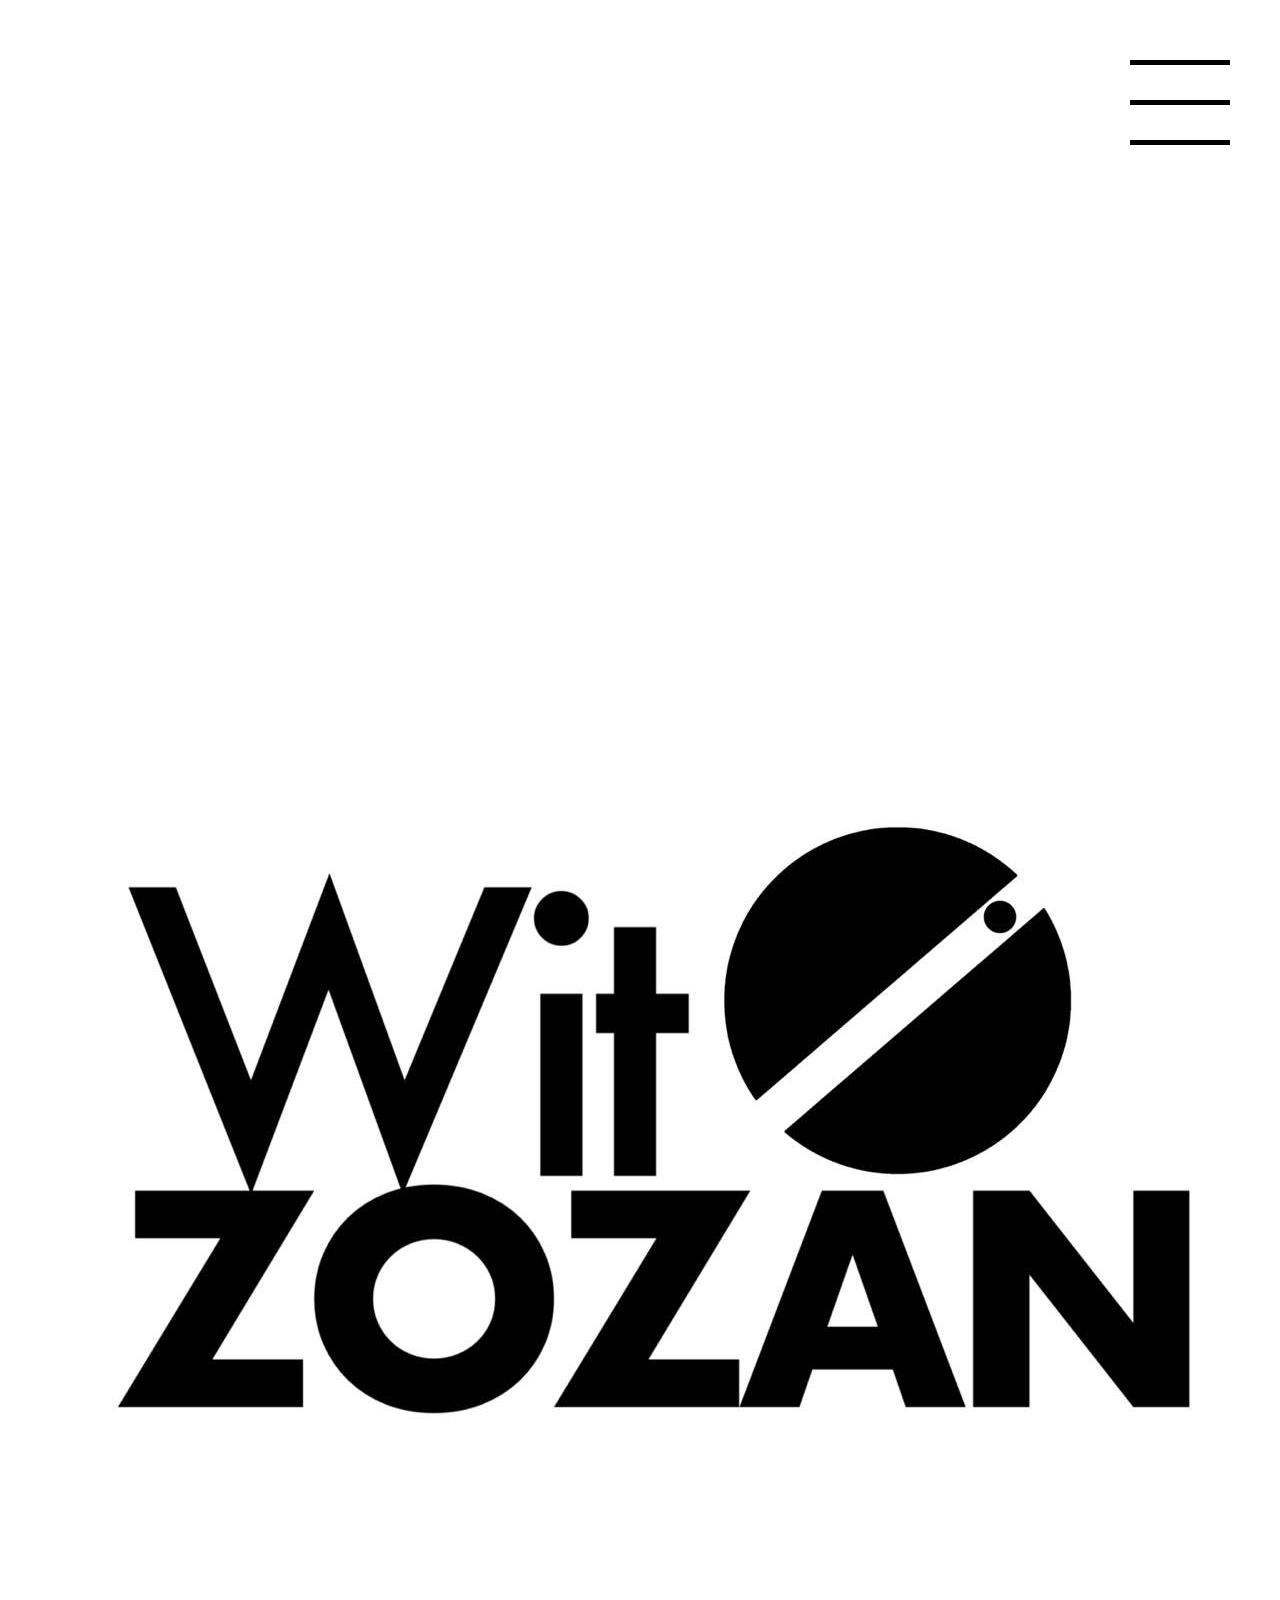
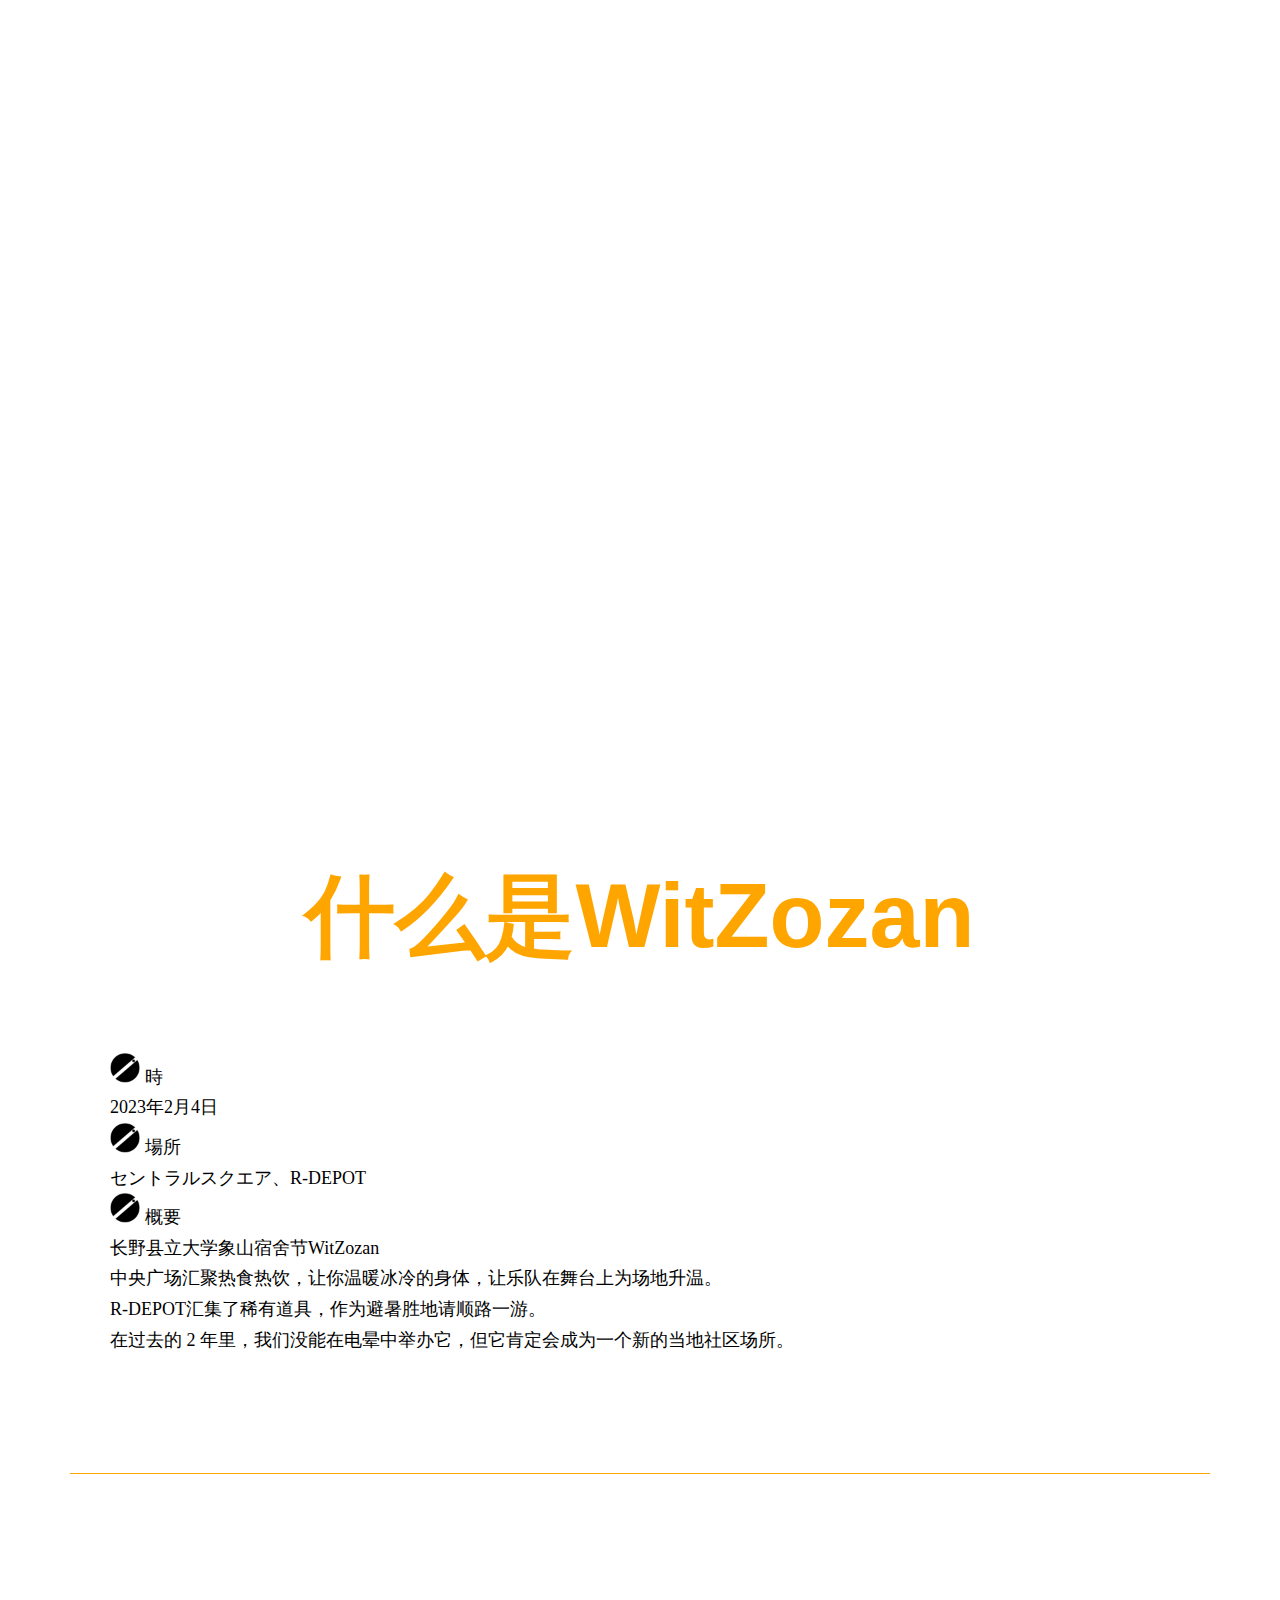
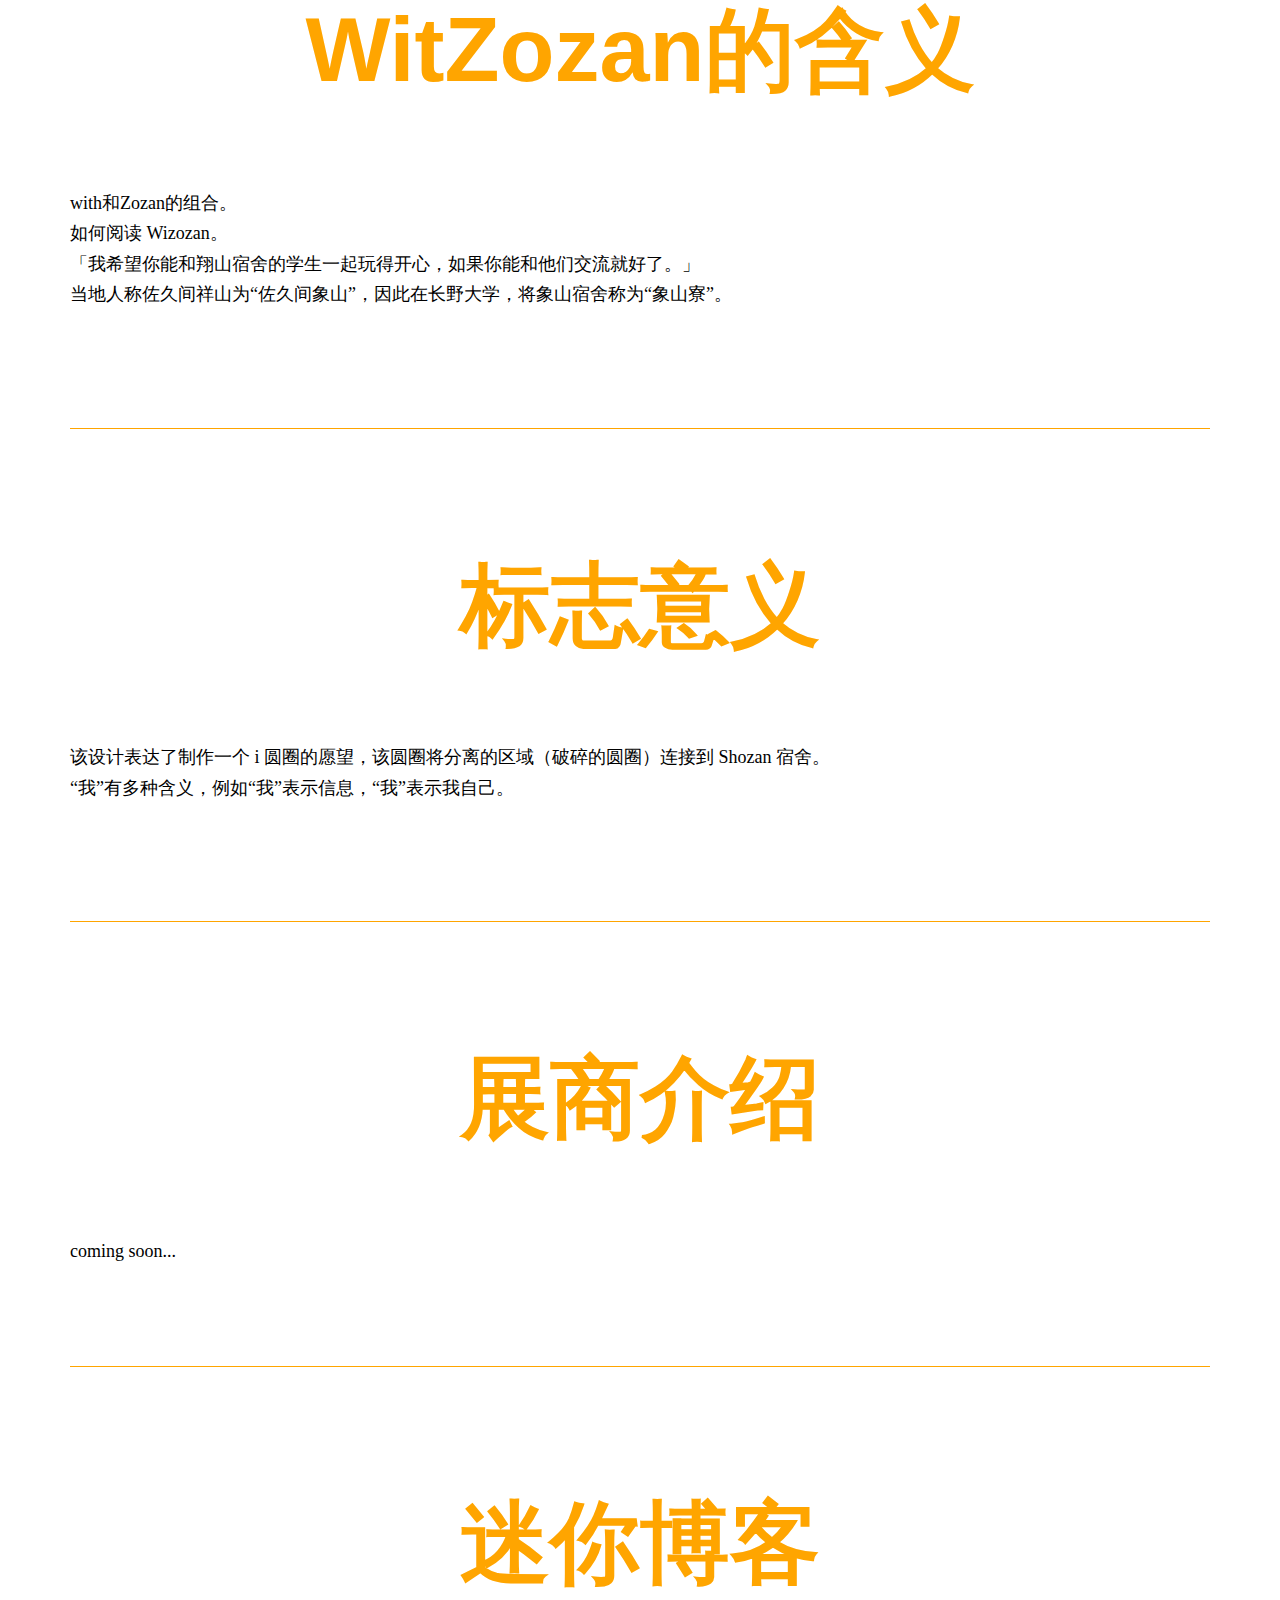
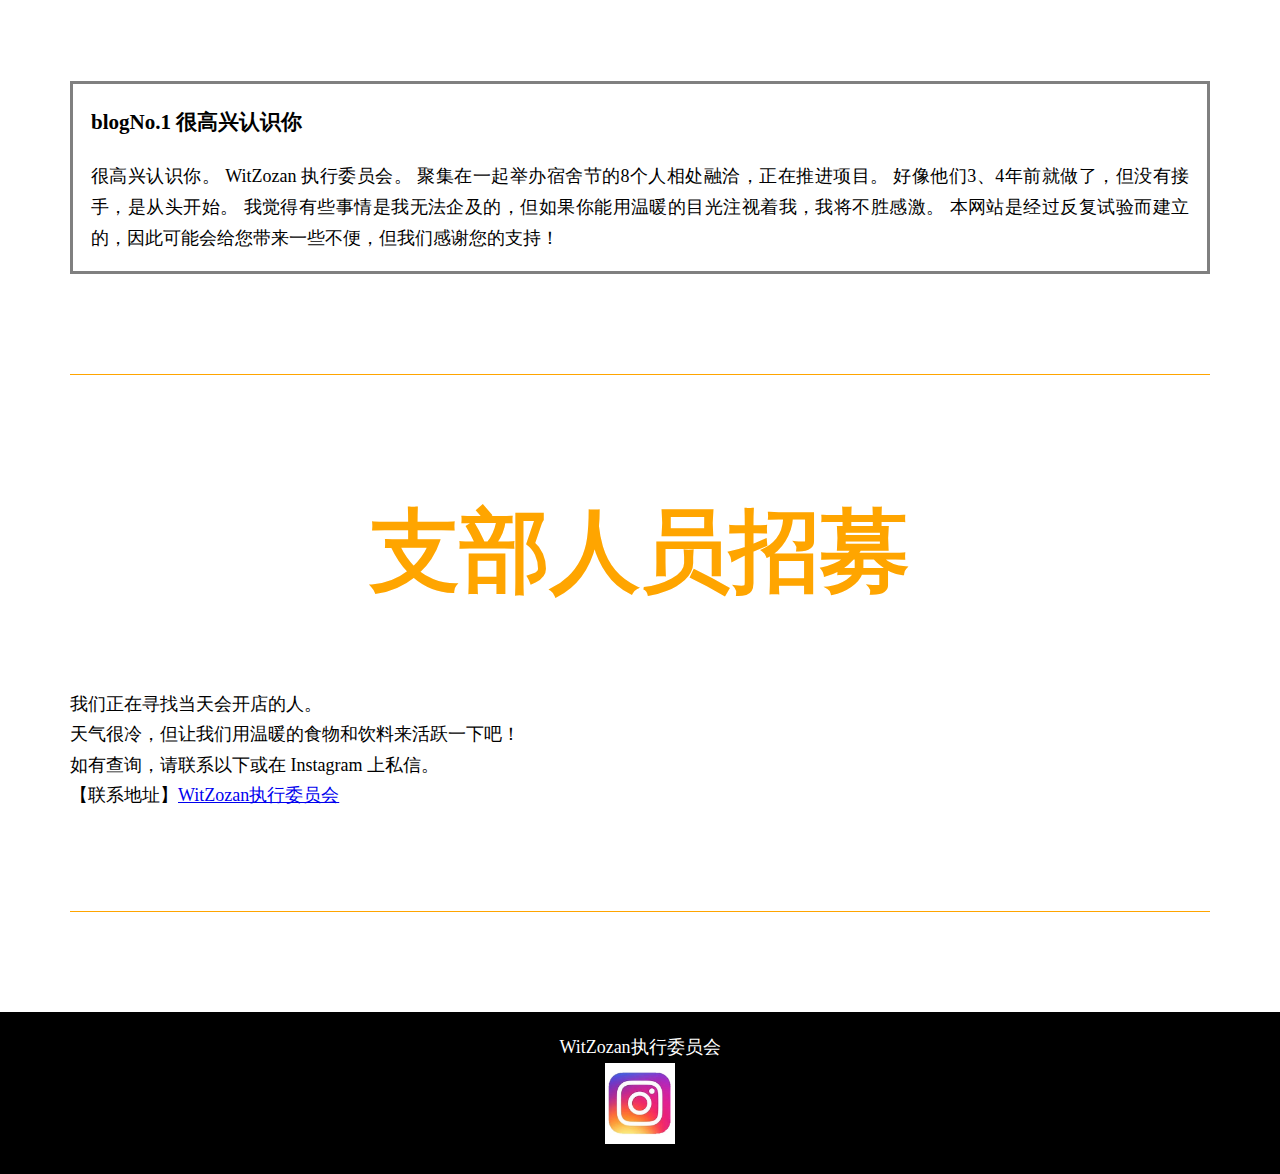
<file: witzozan.cn.html>
<!DOCTYPE html>
<html lang="ja">

<head>
  <meta charset="utf-8">
  <title>长野县立大学象山宿舍节WitZozan</title>
  <link rel="stylesheet" href="WitZozan.css">
  <script src="https://ajax.googleapis.com/ajax/libs/jquery/2.1.4/jquery.min.js"></script>
  <link rel="icon" href="logo.jpg">
  <link rel="apple-touch-icon" href="logo.jpg">
</head>

<body>
  <span class="nav_toggle">
    <i></i>
    <i></i>
    <i></i>
  </span>
  <nav class="nav">
    <h2>WitZozan</h2>
    <ul class="nav_menu_ul">
      <li class="nav_menu_li"><a href="#detail">什么是WitZozan</a></li>
      <li class="nav_menu_li"><a href="#event name">WitZozan的含义</a></li>
      <li class="nav_menu_li"><a href="#logodetail">标志意义</a></li>
      <li class="nav_menu_li"><a href="#shop">展商介绍</a></li>
      <li class="nav_menu_li"><a href="#blog">迷你博客</a></li>
      <li class="nav_menu_li"><a href="#recruitment">支部人员招募</a></li>
    </ul>
  </nav>  
  <header>
    <section class="picture">
      <img alt="picture" src="logo.jpg" width="100%">
    </section>
  </header>
  <main>
    <section class="detail"><a name="detail"></a>
      <h1><span class="headline">什么是WitZozan</span></h1>
      <ul>
        <li><img alt="symbol" src="symbol.jpg" width="30em"> 時</li>2023年2月4日
        <li><img alt="symbol" src="symbol.jpg" width="30em"> 場所</li>セントラルスクエア、R-DEPOT
        <li><img alt="symbol" src="symbol.jpg" width="30em"> 概要</li>
        长野县立大学象山宿舍节WitZozan<br>
        中央广场汇聚热食热饮，让你温暖冰冷的身体，让乐队在舞台上为场地升温。 <br>
        R-DEPOT汇集了稀有道具，作为避暑胜地请顺路一游。 <br>
        在过去的 2 年里，我们没能在电晕中举办它，但它肯定会成为一个新的当地社区场所。
      </ul>
    </section>
    <section class="event name"><a name="event name"></a>
      <h1><span class="headline">WitZozan的含义</span></h1>
      <p>with和Zozan的组合。<br>
        如何阅读 Wizozan。 <br>
        「我希望你能和翔山宿舍的学生一起玩得开心，如果你能和他们交流就好了。」 <br>
        当地人称佐久间祥山为“佐久间象山”，因此在长野大学，将象山宿舍称为“象山寮”。
      </p>
    </section>
    <section class="logodetail"><a name="logodetail"></a>
      <h1>标志意义</h1>
      <p>
        该设计表达了制作一个 i 圆圈的愿望，该圆圈将分离的区域（破碎的圆圈）连接到 Shozan 宿舍。 <br>
        “我”有多种含义，例如“我”表示信息，“我”表示我自己。
      </p>
    </section>
    <section class="shop"><a name="shop"></a>
      <h1><span class="headline">展商介绍</span></h1>
      coming soon...
    </section>
    <section class="blog"><a name="blog"></a>
      <h1><span class="headline">迷你博客</span></h1>
      <article>
        <h3>blogNo.1 很高兴认识你</h3>
        很高兴认识你。
        WitZozan 执行委员会。
        聚集在一起举办宿舍节的8个人相处融洽，正在推进项目。
        好像他们3、4年前就做了，但没有接手，是从头开始。
        我觉得有些事情是我无法企及的，但如果你能用温暖的目光注视着我，我将不胜感激。
        本网站是经过反复试验而建立的，因此可能会给您带来一些不便，但我们感谢您的支持！
      </article>
    </section>
    <section class="recruitment"><a name="recruitment"></a>
      <h1><span class="headline">支部人员招募</span></h1>
      我们正在寻找当天会开店的人。 <br>
      天气很冷，但让我们用温暖的食物和饮料来活跃一下吧！ <br>
      如有查询，请联系以下或在 Instagram 上私信。<br>
      【联系地址】<a href="mailto:22g168@u-nagano.ac.jp">WitZozan执行委员会</a>
    </section>
  </main>
  <footer>
    WitZozan执行委员会<br>
    <a href="https://www.instagram.com/witzozan_un/"><img alt="account of Instagram" src="instagram.jpg"
        width="70px"></a>
  </footer>
  <script type="text/javascript" src="WitZozan.js"></script>
</body>

</html>
</file>
<file: WitZozan.css>
@charset "utf-8";

body {
  margin: 0px;
  line-height: 1.7;
  font-size: 18px;
}

main {
  margin-right: 70px;
  margin-left: 70px;
}

.language {
  text-align: right;
  padding-top: 80px;
  padding-right: 180px;
}

/*ボタンクリック前*/
.nav_toggle {
  position: fixed;
  width: 100px;
  height: 100px;
  top: 50px;
  right: 50px;
  z-index: 999;
}
.nav_toggle i {
  position: fixed;
  width: 100px;
  height: 5px;
  background-color: black;
  transition: transform .2s, opacity .2s;
  z-index: 999;
}
.nav_toggle i:nth-child(1) {
  margin-top: 10px;
}
.nav_toggle i:nth-child(2) {
  margin-top: 50px;
}
.nav_toggle i:nth-child(3) {
  margin-top: 90px;
}
/*ボタンクリック後*/
.nav_toggle.show {
  position: fixed;
  width: 100px;
  height: 100px;
  top: 50px;
  right: 50px;
  z-index: 999;
}
.nav_toggle.show i {
  position: fixed;
  width: 100px;
  height: 5px;
  background-color: black;
  transition: transform .2s, opacity .2s;
  z-index: 999;
}
.nav_toggle.show i:nth-child(1) {
  transform: translateY(40px) rotate(-45deg);
}
.nav_toggle.show i:nth-child(2) {
  opacity: 0;
}
.nav_toggle.show i:nth-child(3) {
  transform: translateY(-40px) rotate(45deg);
}
/*メニューリストのcss、クリック前*/
.nav {
  position: fixed;
  top: 0;
  left: 0;
  right: 0;
  bottom: 0;
  padding: 1rem;
  opacity: 0;
  visibility: hidden;
  transition: opacity .5s, visibility .5s;
  text-align: center;
}
/*メニューリストのcss、クリック後*/
.nav.show {
  opacity: 1;
  visibility: visible;
  background-color: orange;
  z-index: 998;
  margin-top: 0%;
  text-align: center;
  vertical-align:middle;
  font-size: 6em;
}


h1 {
  text-align: center;
  font-size: 90px;
  font-family: sans-serif;
  color: orange;
}

.title {
  margin-left: 70px;
  font-family: sans-serif;
  font-size: 60px;
  text-align: center;
}

.picture {
  margin: 500px 0px 650px 0px;
  animation-name: fadeinanimation;
  animation-duration: 2s;
  animation-fill-mode: forwards;
}

@keyframes fadeinanimation {
  from {
    opacity: 0%;
  } to {
    opacity: 100%;
  }
}

ul {
  list-style: none;
}

article {
  border: 3px solid gray;
  padding: 0px 1em 1em 1em;
}

footer {
  background-color: black;
  color: white;
  text-align: center;
  vertical-align: middle;
  padding-top: 20px;
  padding-bottom: 20px;
  margin-left: 0px;
}

article {
  text-align: justify;
}

header section {
  margin-bottom: 400px;
}

main section {
  padding-bottom: 100px;
  border-bottom: 1px solid orange;
  margin-bottom: 100px;
}
</file>
